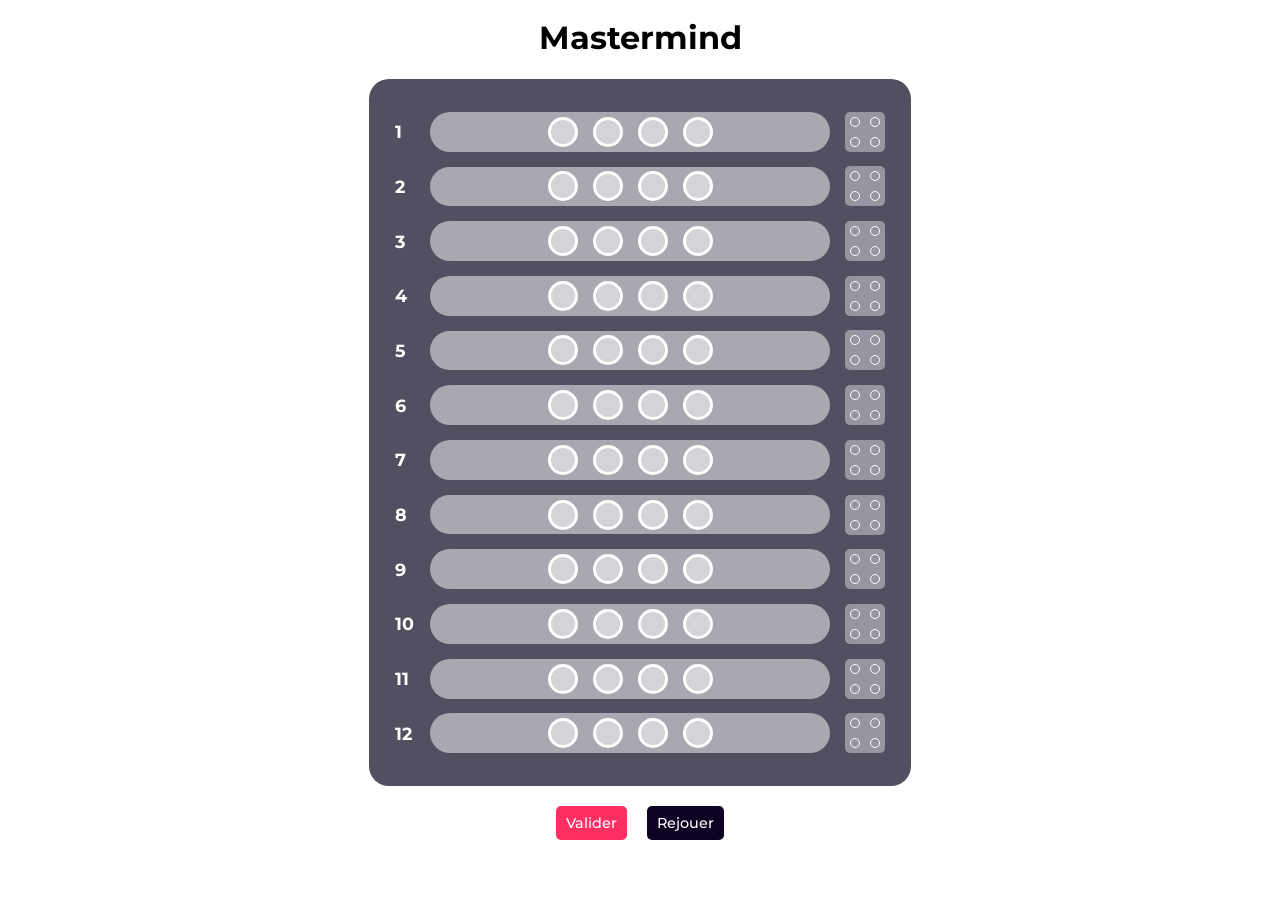
<file: index.html>
<!DOCTYPE html>
<html lang="en">
   <head>
      <meta charset="UTF-8" />
      <meta name="viewport" content="width=device-width, initial-scale=1.0" />
      <link rel="icon" type="image/x-icon" href="./images/favicon.ico" />
      <title>Mastermind</title>
      <link rel="stylesheet" href="style/style.css" />
      <script defer src="./js/script.js"></script>
   </head>
   <body>
      <main>
         <div class="main_title">
            <h1>Mastermind</h1>
         </div>
         <div class="container">
            <div class="game_container">
               <div class="code" id="code">
                  <ul></ul>
               </div>

               <div class="player_container" id="player_container"></div>

               <div class="buttons">
                  <button class="validate" id="check">Valider</button>
                  <button class="restart" id="restart">Rejouer</button>
               </div>
            </div>

            <div class="result_container" id="message"></div>
         </div>
      </main>
   </body>
</html>
</file>
<file: style/style.css>
:root {
   --yellow: #fffc99;
   --blue: #a9def9;
   --red: #db5461;
   --green: #329f5b;
}

*,
*::before,
*::after {
   box-sizing: border-box;
}

* {
   margin: 0;
   padding: 0;
}

ul {
   list-style-type: none;
}

img {
   display: block;
   max-width: 100%;
}

@font-face {
   font-family: 'Montserrat';
   src: url('../fonts/Montserrat-VariableFont_wght.ttf');
}

body {
   font-size: 1rem;
   font-family: 'Montserrat';
}

.main_title {
   display: flex;
   justify-content: center;
}

h1 {
   font-size: 2rem;
   padding: 2vh 0 1vh 0;
   font-weight: 700;
}

main {
   width: 100vw;
   margin: auto;

   display: flex;
   flex-direction: column;

   .container {
      width: 100%;
      max-width: 1280px;
      margin: auto;

      .game_container {
         display: flex;
         flex-direction: column;
         align-items: center;

         .code {
            ul {
               display: none;
               justify-content: space-between;
               gap: 15px;

               li {
                  display: flex;
                  justify-content: center;
                  align-items: center;
                  border: 1px solid #eee;
                  border-radius: 50%;
                  height: 20px;
                  width: 20px;
               }
            }
         }

         .player_container {
            display: flex;
            flex-direction: column;
            margin-top: 1%;
            padding: 2%;
            background-color: #544e61;
            border-radius: 20px;

            .player_try {
               padding: 1.5% 0;
               display: flex;
               align-items: center;
               justify-content: space-between;
               gap: 15px;
               pointer-events: none;

               .number {
                  color: white;
                  font-weight: 700;
                  font-size: 1.1rem;
                  width: 20px;
               }

               .guess {
                  display: flex;
                  width: 400px;
                  justify-content: center;
                  background-color: rgba(255, 255, 255, 0.5);
                  border-radius: 20px;
                  padding: 1%;

                  ul {
                     display: flex;
                     justify-content: space-between;
                     gap: 15px;

                     li {
                        display: flex;
                        justify-content: center;
                        align-items: center;
                        border-radius: 50%;
                        background-color: rgba(255, 255, 255, 0.5);
                        border: 3px solid white;
                        height: 30px;
                        width: 30px;
                        cursor: pointer;
                     }
                  }
               }

               .points {
                  display: grid;
                  grid-template-columns: 20px 20px;
                  grid-template-rows: 20px 20px;
                  border-radius: 5px;
                  background-color: rgba(255, 255, 255, 0.4);

                  .item {
                     display: flex;
                     justify-content: center;
                     align-items: center;
                     color: white;

                     .dot {
                        border-radius: 50%;
                        width: 10px;
                        height: 10px;
                        border: 1px solid white;
                     }

                     .good {
                        background-color: #db5461;
                        border-color: #db5461;
                     }

                     .bad {
                        background-color: white;
                        border-color: white;
                     } /* Bordure des éléments de la grille */
                  }
               }
            }

            .active {
               pointer-events: auto;
            }
         }

         .buttons {
            display: flex;
            justify-content: space-between;
            gap: 20px;
            margin-top: 20px;

            button {
               font-family: 'Montserrat';
               font-weight: 500;
               font-size: 0.9rem;
               padding: 8px 10px;
               border: none;
               border-radius: 5px;
               cursor: pointer;
            }

            .restart {
               background-color: #0d0221;
               color: white;
            }

            .validate {
               background-color: #ff2e63;
               color: white;
            }
         }
      }

      .result_container {
         position: absolute;
         display: none;
         inset: 0;
         margin: auto;
         justify-content: center;
         align-items: center;
         width: 500px;
         height: 150px;
         background-color: var(--blue);
         border-radius: 15px;
         font-family: 'Montserrat';
         font-weight: 600;
         font-size: 1.4rem;
         text-align: center;
         padding: 1rem;
      }
   }
}

.show {
   display: flex !important;
}

.yellow {
   background-color: var(--yellow) !important;
}
.blue {
   background-color: var(--blue) !important;
}
.green {
   background-color: var(--green) !important;
}
.red {
   background-color: var(--red) !important;
}
.black {
   background-color: black !important;
}
.white {
   background-color: white !important;
}

@media only screen and (max-width: 992px) {
}

@media only screen and (max-width: 768px) {
}

@media only screen and (max-width: 480px) {
}
</file>
